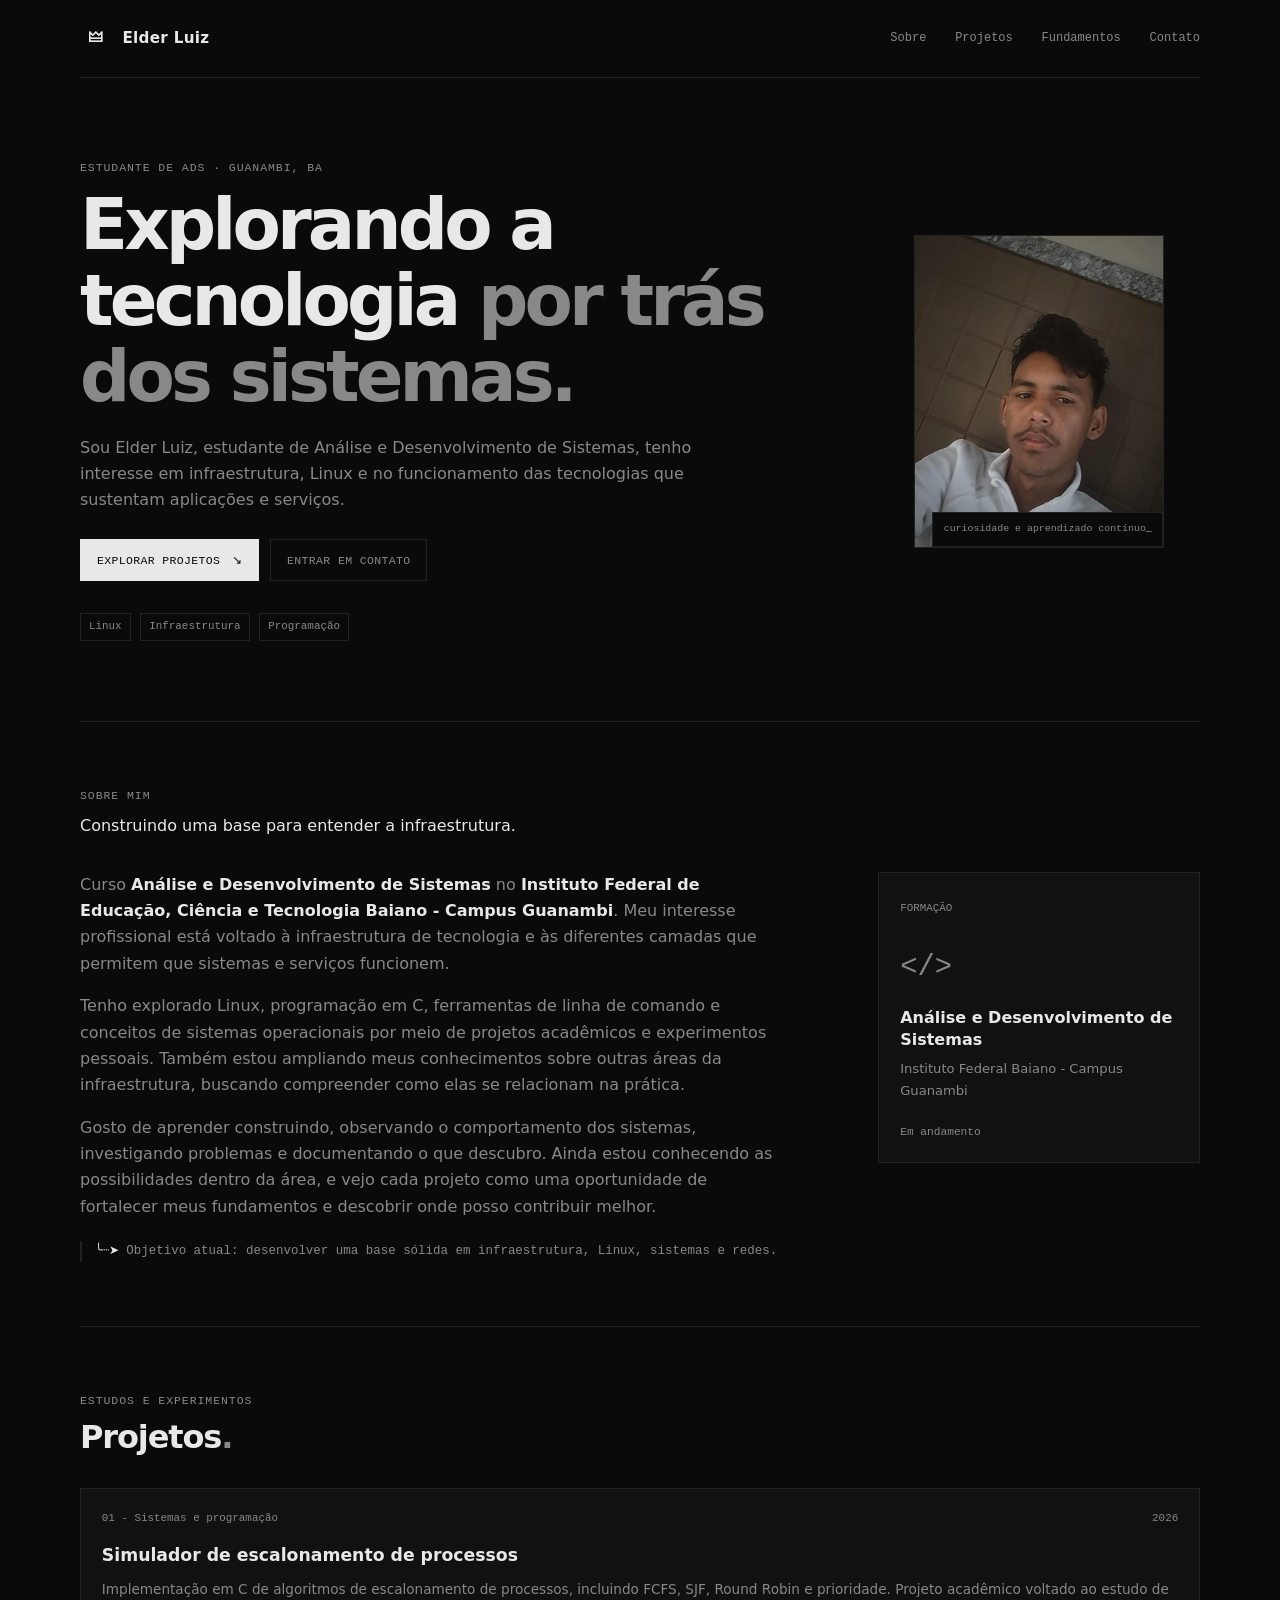
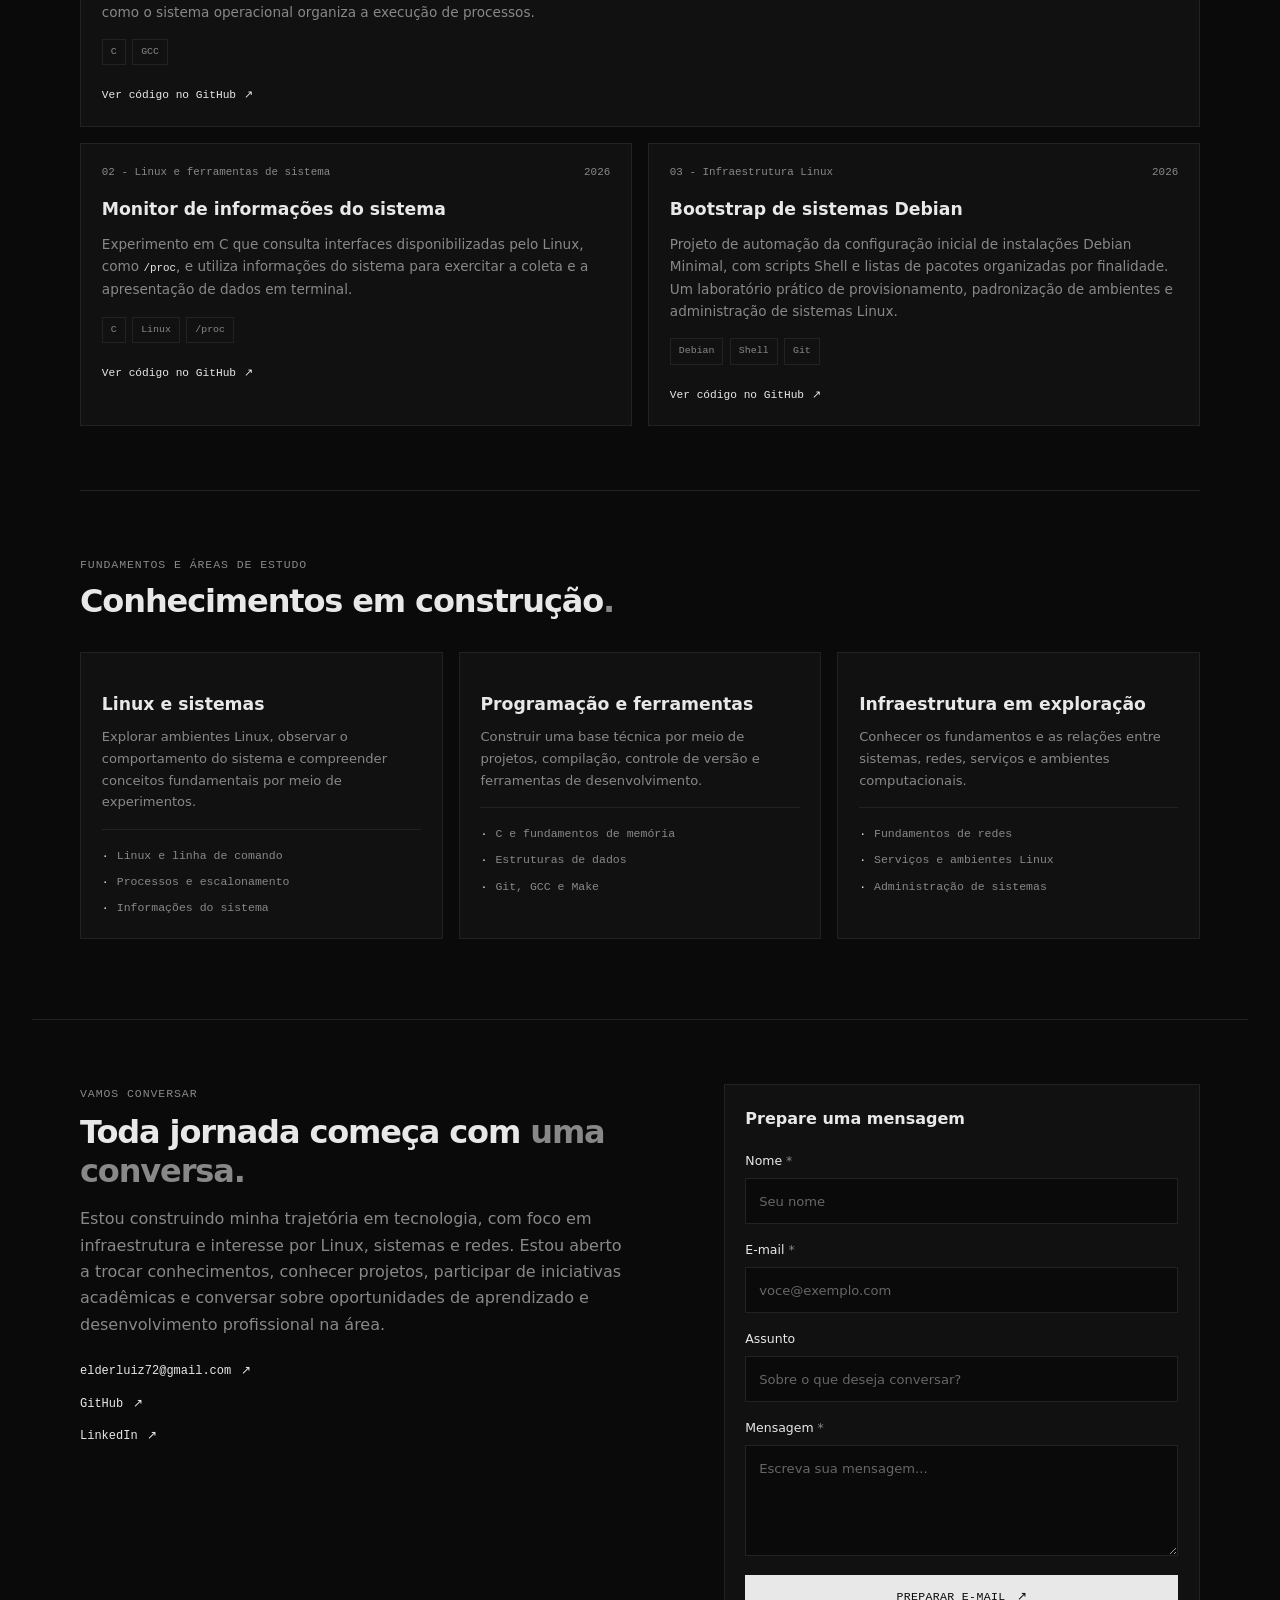
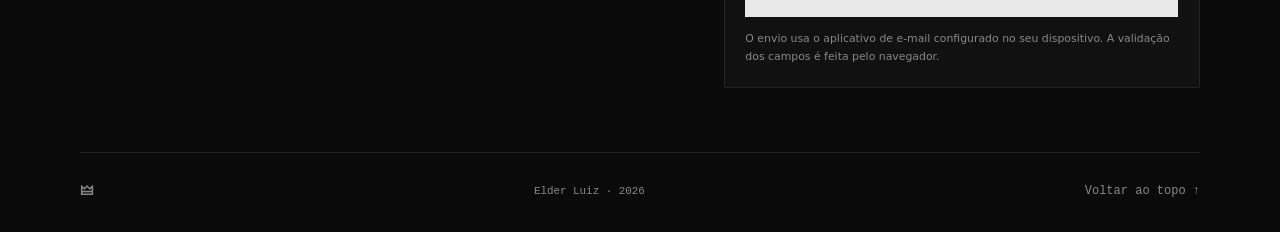
<file: index.html>
<!doctype html>
<html lang="pt-BR">
<head>
  <meta charset="UTF-8">
  <meta name="viewport" content="width=device-width, initial-scale=1.0">
  <meta name="description" content="Portfólio de Elder Luiz. Estudante de ADS - Infraestrutura, Linux e sistemas.">
  <meta name="author" content="Elder Luiz">
  <meta name="theme-color" content="#0a0d12">
  <title>Elder Luiz | Sistemas e Infraestrutura</title>
  <link rel="icon" href="assets/favicon.ico" type="image/x-icon">
  <link rel="stylesheet" href="style.css">
</head>

<body>
  <!-- HEADER -->
  <header class="site-header">
    <a class="brand" href="#inicio" aria-label="Elder Luiz - início">
      <span class="brand-mark" aria-hidden="true">🜲</span>
      <span>Elder Luiz</span>
    </a>

    <nav class="main-nav" aria-label="Navegação principal">
      <a href="#sobre">Sobre</a>
      <a href="#projetos">Projetos</a>
      <a href="#habilidades">Fundamentos</a>
      <a href="#contato">Contato</a>
    </nav>
  </header>



  <!-- APRESENTAÇÃO -->
  <main id="conteudo">
    <section class="hero section-shell" id="inicio" aria-labelledby="hero-title">
      <div class="hero-copy">
        <p class="eyebrow">Estudante de ADS · Guanambi, BA</p>

        <h1 id="hero-title">Explorando a tecnologia <span>por trás dos sistemas.</span></h1>

        <p class="hero-lead">
          Sou Elder Luiz, estudante de Análise e Desenvolvimento de Sistemas,
          tenho interesse em infraestrutura, Linux e no funcionamento das tecnologias
          que sustentam aplicações e serviços.
        </p>

        <div class="hero-actions">
          <a class="button button-primary" href="#projetos">
            Explorar projetos <span aria-hidden="true">↘</span>
          </a>
          <a class="button button-quiet" href="#contato">Entrar em contato</a>
        </div>

        <ul class="hero-facts" aria-label="Áreas de interesse">
          <li>Linux</li>
          <li>Infraestrutura</li>
          <li>Programação</li>
        </ul>
      </div>

      <div class="hero-visual">
        <div class="portrait-frame">
          <img src="assets/profile.jpeg" alt="Foto de perfil de Elder Luiz">
          <span class="portrait-tag">curiosidade e aprendizado contínuo<span aria-hidden="true">_</span></span>
        </div>
    </section>



    <!-- SOBRE MIM -->
    <section class="section-shell about-section" id="sobre" aria-labelledby="about-title">
      <div class="section-heading">
        <p class="eyebrow">Sobre mim</p>
        <h12 id="about-title">Construindo uma base para <span>entender a infraestrutura.</span></h2>
      </div>

      <div class="about-grid">
        <div class="about-text">
          <p>
            Curso <strong>Análise e Desenvolvimento de Sistemas</strong> no
            <strong>Instituto Federal de Educação, Ciência e Tecnologia Baiano - Campus Guanambi</strong>.
            Meu interesse profissional está voltado à infraestrutura de tecnologia
            e às diferentes camadas que permitem que sistemas e serviços funcionem.
          </p>

          <p>
            Tenho explorado Linux, programação em C, ferramentas de linha de comando
            e conceitos de sistemas operacionais por meio de projetos acadêmicos e
            experimentos pessoais. Também estou ampliando meus conhecimentos sobre
            outras áreas da infraestrutura, buscando compreender como elas se
            relacionam na prática.
          </p>

          <p>
            Gosto de aprender construindo, observando o comportamento dos sistemas,
            investigando problemas e documentando o que descubro. Ainda estou
            conhecendo as possibilidades dentro da área, e vejo cada projeto como
            uma oportunidade de fortalecer meus fundamentos e descobrir onde posso
            contribuir melhor.
          </p>

          <p class="note-line">
            <span aria-hidden="true">╰┈➤</span>
            Objetivo atual: desenvolver uma base sólida em infraestrutura, Linux, sistemas e redes.
          </p>
        </div>

        <aside class="education-card" aria-label="Formação acadêmica">
          <span class="card-index">FORMAÇÃO</span>
          <div class="education-icon" aria-hidden="true">&lt;/&gt;</div>
          <h3>Análise e Desenvolvimento de Sistemas</h3>
          <p>Instituto Federal Baiano - Campus Guanambi</p>
          <span class="education-status">Em andamento</span>
        </aside>
      </div>
    </section>



    <!-- PROJETOS -->
    <section class="section-shell projects-section" id="projetos" aria-labelledby="projects-title">
      <div class="section-heading heading-with-note">
        <div>
          <p class="eyebrow">Estudos e experimentos</p>
          <h2 id="projects-title">Projetos<span>.</span></h2>
        </div>
      </div>

      <div class="project-grid">
        <article class="project-card project-featured">
          <div class="project-content">
            <div class="project-meta">
              <span>01 - Sistemas e programação</span>
              <span>2026</span>
            </div>
            <h3>Simulador de escalonamento de processos</h3>
            <p>
              Implementação em C de algoritmos de escalonamento de processos,
              incluindo FCFS, SJF, Round Robin e prioridade. Projeto acadêmico
              voltado ao estudo de como o sistema operacional organiza a execução
              de processos.
            </p>
            <ul class="tag-list" aria-label="Tecnologias utilizadas">
              <li>C</li><li>GCC</li>
            </ul>
            <a class="text-link"
               href="https://github.com/elderluiz-dev/ProjetoEscalonamentoSO"
               target="_blank" rel="noopener noreferrer">
              Ver código no GitHub <span aria-hidden="true">↗</span>
            </a>
          </div>
        </article>

        <article class="project-card">
          <div class="project-content">
            <div class="project-meta">
              <span>02 - Linux e ferramentas de sistema</span>
              <span>2026</span>
            </div>
            <h3>Monitor de informações do sistema</h3>
            <p>
              Experimento em C que consulta interfaces disponibilizadas pelo Linux,
              como <code>/proc</code>, e utiliza informações do sistema para
              exercitar a coleta e a apresentação de dados em terminal.
            </p>
            <ul class="tag-list" aria-label="Tecnologias utilizadas">
              <li>C</li><li>Linux</li><li>/proc</li>
            </ul>
            <a class="text-link"
               href="https://github.com/elderluiz-dev/system-monitor"
               target="_blank" rel="noopener noreferrer">
              Ver código no GitHub <span aria-hidden="true">↗</span>
            </a>
          </div>
        </article>

        <article class="project-card">
          <div class="project-content">
            <div class="project-meta">
              <span>03 - Infraestrutura Linux</span>
              <span>2026</span>
            </div>
            <h3>Bootstrap de sistemas Debian</h3>
            <p>
              Projeto de automação da configuração inicial de instalações
              Debian Minimal, com scripts Shell e listas de pacotes
              organizadas por finalidade. Um laboratório prático de
              provisionamento, padronização de ambientes e administração
              de sistemas Linux.
            </p>
            <ul class="tag-list" aria-label="Tecnologias utilizadas">
              <li>Debian</li><li>Shell</li><li>Git</li>
            </ul>
            <a class="text-link"
              href="https://github.com/elderluiz-dev/linux-bootstrap"
              target="_blank"
              rel="noopener noreferrer">
              Ver código no GitHub <span aria-hidden="true">↗</span>
            </a>
          </div>
        </article>

      </div>
    </section>



    <!-- ÁREAS -->
    <section class="section-shell skills-section" id="habilidades" aria-labelledby="skills-title">
      <div class="section-heading">
        <p class="eyebrow">Fundamentos e áreas de estudo</p>
        <h2 id="skills-title">Conhecimentos em construção<span>.</span></h2>
      </div>

      <div class="skills-grid">
        <article class="skill-card">
          <h3>Linux e sistemas</h3>
          <p>
            Explorar ambientes Linux, observar o comportamento do sistema e
            compreender conceitos fundamentais por meio de experimentos.
          </p>
          <ul>
            <li>Linux e linha de comando</li>
            <li>Processos e escalonamento</li>
            <li>Informações do sistema</li>
          </ul>
        </article>

        <article class="skill-card">
          <h3>Programação e ferramentas</h3>
          <p>
            Construir uma base técnica por meio de projetos, compilação,
            controle de versão e ferramentas de desenvolvimento.
          </p>
          <ul>
            <li>C e fundamentos de memória</li>
            <li>Estruturas de dados</li>
            <li>Git, GCC e Make</li>
          </ul>
        </article>

        <article class="skill-card">
          <h3>Infraestrutura em exploração</h3>
          <p>
            Conhecer os fundamentos e as relações entre sistemas, redes,
            serviços e ambientes computacionais.
          </p>
          <ul>
            <li>Fundamentos de redes</li>
            <li>Serviços e ambientes Linux</li>
            <li>Administração de sistemas</li>
          </ul>
        </article>
      </div>
    </section>



    <!-- CONTATO -->
    <section class="contact-section" id="contato" aria-labelledby="contact-title">
      <div class="section-shell contact-grid">
        <div class="contact-copy">
          <p class="eyebrow">Vamos conversar</p>
          <h2 id="contact-title">Toda jornada começa com <span>uma conversa.</span></h2>
          <p>
            Estou construindo minha trajetória em tecnologia, com foco em
            infraestrutura e interesse por Linux, sistemas e redes. Estou aberto
            a trocar conhecimentos, conhecer projetos, participar de iniciativas
            acadêmicas e conversar sobre oportunidades de aprendizado e
            desenvolvimento profissional na área.
          </p>

          <div class="contact-links">
            <a href="mailto:elderluiz72@gmail.com">
              elderluiz72@gmail.com <span aria-hidden="true">↗</span>
            </a>
            <a href="https://github.com/elderluiz-dev"
               target="_blank" rel="noopener noreferrer">
              GitHub <span aria-hidden="true">↗</span>
            </a>
            <a href="https://www.linkedin.com/in/elder-luiz-2842a5370/"
               target="_blank" rel="noopener noreferrer">
              LinkedIn <span aria-hidden="true">↗</span>
            </a>
          </div>
        </div>

        <form class="contact-form" action="mailto:elderluiz72@gmail.com" method="post" enctype="text/plain">
          <p class="form-heading">Prepare uma mensagem</p>

          <div class="form-field">
            <label for="nome">Nome <span aria-hidden="true">*</span></label>
            <input id="nome" name="Nome" type="text" autocomplete="name"
                   placeholder="Seu nome" required minlength="2">
            <small class="field-hint">Informe pelo menos 2 caracteres.</small>
          </div>

          <div class="form-field">
            <label for="email">E-mail <span aria-hidden="true">*</span></label>
            <input id="email" name="E-mail" type="email" autocomplete="email"
                   placeholder="voce@exemplo.com" required>
            <small class="field-hint">Use um endereço de e-mail válido.</small>
          </div>

          <div class="form-field">
            <label for="assunto">Assunto</label>
            <input id="assunto" name="Assunto" type="text"
                   placeholder="Sobre o que deseja conversar?">
          </div>

          <div class="form-field">
            <label for="mensagem">Mensagem <span aria-hidden="true">*</span></label>
            <textarea id="mensagem" name="Mensagem" rows="4"
                      placeholder="Escreva sua mensagem..." required minlength="10"></textarea>
            <small class="field-hint">A mensagem deve ter pelo menos 10 caracteres.</small>
          </div>

          <button class="button button-primary submit-button" type="submit">
            Preparar e-mail <span aria-hidden="true">↗</span>
          </button>
          <p class="form-note">
            O envio usa o aplicativo de e-mail configurado no seu dispositivo.
            A validação dos campos é feita pelo navegador.
          </p>
        </form>
      </div>
    </section>
  </main>



  <!-- FOOTER -->
  <footer class="site-footer">
    <a class="footer-brand" href="#inicio" aria-label="Voltar ao início">🜲</a>
    <p>Elder Luiz · 2026</p>
    <a href="#inicio">Voltar ao topo ↑</a>
  </footer>
</body>
</html>
</file>
<file: style.css>
/* BASE */
:root {
  --fundo: #0a0a0a;
  --texto: #e8e8e8;
  --texto-fraco: #888;
  --borda: #222;
  --card: #111;
  --mono: "JetBrains Mono", "SFMono-Regular", Consolas, monospace;
  --sans: "Plus Jakarta Sans", system-ui, sans-serif;
  --largura: 1120px;
}

* {
  margin: 0;
  padding: 0;
  box-sizing: border-box;
}

html {
  scroll-behavior: smooth;
}

body {
  background: var(--fundo);
  color: var(--texto);
  font-family: var(--sans);
  line-height: 1.65;
  padding: 0 2rem;
  max-width: 1400px;
  margin: 0 auto;
}

img {
  display: block;
  max-width: 100%;
}

a {
  color: inherit;
  text-decoration: none;
}

button,
input,
textarea {
  font: inherit;
}

a:focus-visible,
button:focus-visible,
input:focus-visible,
textarea:focus-visible {
  outline: 2px solid var(--texto);
  outline-offset: 4px;
}

::selection {
  background: var(--texto);
  color: var(--fundo);
}
/*-----------------------------------------------------*/


/* ESTRUTURA */
.section-shell {
  width: min(100%, var(--largura));
  margin-inline: auto;
}

.eyebrow {
  margin-bottom: 0.65rem;
  color: var(--texto-fraco);
  font-family: var(--mono);
  font-size: 0.72rem;
  letter-spacing: 0.08em;
  text-transform: uppercase;
}

h1 {
  max-width: 760px;
  font-size: clamp(2.5rem, 6vw, 4.4rem);
  line-height: 1.08;
  letter-spacing: -0.055em;
  font-weight: 800;
}

h1 span {
  color: var(--texto-fraco);
}

h2 {
  font-size: clamp(1.6rem, 3vw, 2rem);
  line-height: 1.2;
  letter-spacing: -0.035em;
  font-weight: 700;
}

h3 {
  font-size: 1.08rem;
  line-height: 1.35;
  font-weight: 700;
}

p {
  overflow-wrap: anywhere;
}

section.section-shell:not(.hero) {
  padding-block: 4rem;
  border-top: 1px solid var(--borda);
}

.section-heading {
  margin-bottom: 2rem;
}

.section-heading .eyebrow {
  margin-bottom: 0.5rem;
}

.heading-with-note {
  display: flex;
  align-items: end;
  justify-content: space-between;
  gap: 1.5rem;
}
/*-----------------------------------------------------*/


/* CABEÇALHO */
.site-header {
  max-width: var(--largura);
  min-height: 78px;
  margin: 0 auto 4rem;
  display: flex;
  align-items: center;
  justify-content: space-between;
  gap: 2rem;
  border-bottom: 1px solid var(--borda);
}

.brand {
  display: inline-flex;
  align-items: center;
  gap: 0.65rem;
  font-weight: 700;
  font-size: 0.95rem;
  letter-spacing: 0.02em;
}

.brand-mark {
  display: grid;
  place-items: center;
  width: 32px;
  height: 32px;
  font-family: var(--mono);
  font-size: 1rem;
}

.section-heading h2 span,
.contact-copy h2 span {
  color: var(--texto-fraco);
}

.main-nav {
  display: flex;
  gap: 1.8rem;
}

.main-nav a,
.site-footer a:last-child {
  color: var(--texto-fraco);
  font-family: var(--mono);
  font-size: 0.75rem;
  transition: color 160ms ease;
}

.main-nav a:hover,
.site-footer a:last-child:hover {
  color: var(--texto);
}
/*-----------------------------------------------------*/


/* APRESENTAÇÃO */
.hero {
  position: relative;
  min-height: 490px;
  display: grid;
  grid-template-columns: minmax(0, 1.4fr) minmax(220px, 0.6fr);
  align-items: center;
  gap: 3rem;
  padding-top: 1rem;
  padding-bottom: 5rem;
}

.hero-copy {
  min-width: 0;
}

.hero .eyebrow {
  display: flex;
  align-items: center;
  gap: 0.6rem;
}

.hero-lead {
  max-width: 650px;
  margin-top: 1.2rem;
  color: var(--texto-fraco);
  font-size: 1rem;
}

.hero-actions {
  display: flex;
  flex-wrap: wrap;
  gap: 0.7rem;
  margin-top: 1.6rem;
}

.button {
  display: inline-flex;
  align-items: center;
  justify-content: center;
  gap: 0.7rem;
  padding: 0.65rem 1rem;
  border: 1px solid var(--borda);
  background: var(--card);
  color: var(--texto);
  cursor: pointer;
  font-family: var(--mono);
  font-size: 0.72rem;
  text-transform: uppercase;
  letter-spacing: 0.03em;
  transition: border-color 160ms ease, background 160ms ease, color 160ms ease;
}

.button:hover {
  border-color: var(--texto-fraco);
}

.button-primary {
  border-color: var(--texto);
  background: var(--texto);
  color: var(--fundo);
}

.button-primary:hover {
  background: transparent;
  color: var(--texto);
}

.button-quiet {
  background: transparent;
  color: var(--texto-fraco);
}

.button-quiet:hover {
  color: var(--texto);
}

.hero-facts {
  display: flex;
  flex-wrap: wrap;
  gap: 0.6rem;
  margin-top: 2rem;
  list-style: none;
}

.hero-facts li,
.tag-list li {
  padding: 0.25rem 0.5rem;
  border: 1px solid var(--borda);
  color: var(--texto-fraco);
  font-family: var(--mono);
  font-size: 0.68rem;
}

.hero-visual {
  position: relative;
  display: grid;
  place-items: center;
  min-width: 0;
  padding: 1rem 0 2rem;
}

.portrait-frame {
  width: min(100%, 250px);
  aspect-ratio: 4 / 5;
  overflow: hidden;
  border: 1px solid var(--borda);
  background: var(--card);
  filter: grayscale(0);
}

.portrait-frame img {
  width: 100%;
  height: 100%;
  object-fit: cover;
}

.portrait-tag {
  position: absolute;
  right: 0;
  bottom: 0;
  max-width: 250px;
  padding: 0.5rem 0.65rem;
  border: 1px solid var(--borda);
  background: var(--fundo);
  color: var(--texto-fraco);
  font-family: var(--mono);
  font-size: 0.62rem;
}

.portrait-tag span {
  color: var(--texto);
}

.scroll-cue:first-letter {
  color: var(--texto);
}
/*-----------------------------------------------------*/


/* SOBRE */
.about-grid {
  display: grid;
  grid-template-columns: minmax(0, 1.4fr) minmax(240px, 0.6fr);
  align-items: start;
  gap: 3rem;
}

.about-text {
  max-width: 700px;
  color: var(--texto-fraco);
}

.about-text p + p {
  margin-top: 1rem;
}

.about-text strong {
  color: var(--texto);
}

.note-line {
  margin-top: 1.3rem !important;
  padding-left: 0.8rem;
  border-left: 2px solid var(--borda);
  font-family: var(--mono);
  font-size: 0.78rem;
}

.note-line span {
  color: var(--texto);
}

.education-card {
  padding: 1.3rem;
  border: 1px solid var(--borda);
  background: var(--card);
}

.card-index,
.project-meta {
  color: var(--texto-fraco);
  font-family: var(--mono);
  font-size: 0.68rem;
}

.education-icon {
  margin-block: 1.5rem 1rem;
  color: var(--texto-fraco);
  font-family: var(--mono);
  font-size: 1.8rem;
}

.education-card h3 {
  font-size: 1rem;
}

.education-card p {
  margin-top: 0.5rem;
  color: var(--texto-fraco);
  font-size: 0.82rem;
}

.education-status {
  display: flex;
  align-items: center;
  gap: 0.5rem;
  margin-top: 1.3rem;
  color: var(--texto-fraco);
  font-family: var(--mono);
  font-size: 0.7rem;
}
/*-----------------------------------------------------*/


/* PROJETOS */
.project-grid {
  display: grid;
  grid-template-columns: repeat(2, minmax(0, 1fr));
  gap: 1rem;
}

.project-card {
  min-width: 0;
  display: flex;
  flex-direction: column;
  overflow: hidden;
  border: 1px solid var(--borda);
  background: var(--card);
  transition: border-color 180ms ease;
}

.project-card:hover {
  border-color: #555;
}

.project-featured {
  grid-column: 1 / -1;
  display: grid;
}

.project-content {
  display: grid;
  padding: 1.3rem;
}

.project-meta {
  width: 100%;
  display: flex;
  justify-content: space-between;
  gap: 0.8rem;
}

.project-content h3 {
  margin-top: 1rem;
}

.project-content p {
  margin-top: 0.7rem;
  color: var(--texto-fraco);
  font-size: 0.85rem;
}

.project-content code {
  color: var(--texto);
  font-family: var(--mono);
  font-size: 0.8em;
}

.tag-list {
  display: flex;
  flex-wrap: wrap;
  gap: 0.4rem;
  margin-top: 1rem;
  list-style: none;
}

.tag-list li {
  font-size: 0.62rem;
}

.text-link {
  display: inline-flex;
  align-items: center;
  gap: 0.5rem;
  margin-top: auto;
  padding-top: 1.3rem;
  color: var(--texto);
  font-family: var(--mono);
  font-size: 0.7rem;
}

.text-link:hover {
  color: var(--texto-fraco);
}
/*-----------------------------------------------------*/


/* HABILIDADES */
.skills-grid {
  display: grid;
  grid-template-columns: repeat(3, minmax(0, 1fr));
  gap: 1rem;
}

.skill-card {
  padding: 1.3rem;
  border: 1px solid var(--borda);
  background: var(--card);
  transition: border-color 180ms ease;
}

.skill-card:hover {
  border-color: #555;
}

.skill-card h3 {
  margin-top: 1.2rem;
}

.skill-card p {
  margin-top: 0.6rem;
  color: var(--texto-fraco);
  font-size: 0.82rem;
}

.skill-card ul {
  display: flex;
  flex-direction: column;
  gap: 0.45rem;
  margin-top: 1rem;
  padding-top: 1rem;
  border-top: 1px solid var(--borda);
  list-style: none;
  color: var(--texto-fraco);
  font-family: var(--mono);
  font-size: 0.72rem;
}

.skill-card li::before {
  padding-right: 0.5rem;
  color: var(--texto);
  content: "·";
}
/*-----------------------------------------------------*/


/* CONTATO */
.contact-section {
  margin-top: 1rem;
  padding-block: 4rem;
  border-top: 1px solid var(--borda);
}

.contact-grid {
  display: grid;
  grid-template-columns: minmax(0, 1fr) minmax(300px, 0.8fr);
  gap: 3rem;
  align-items: start;
}

.contact-copy h2 {
  max-width: 600px;
}

.contact-copy > p:not(.eyebrow) {
  max-width: 550px;
  margin-top: 1rem;
  color: var(--texto-fraco);
}

.contact-links {
  display: flex;
  flex-direction: column;
  align-items: flex-start;
  gap: 0.8rem;
  margin-top: 1.5rem;
}

.contact-links a {
  display: inline-flex;
  align-items: center;
  gap: 0.6rem;
  font-family: var(--mono);
  font-size: 0.75rem;
}

.contact-links a:hover {
  color: var(--texto-fraco);
}

.contact-form {
  padding: 1.3rem;
  border: 1px solid var(--borda);
  background: var(--card);
}

.form-heading {
  margin-bottom: 1.2rem;
  font-size: 1rem;
  font-weight: 700;
}

.form-field {
  display: flex;
  flex-direction: column;
  gap: 0.4rem;
  margin-top: 1rem;
}

.form-field label {
  font-size: 0.78rem;
}

.form-field label span {
  color: var(--texto-fraco);
}

.form-field input,
.form-field textarea {
  width: 100%;
  padding: 0.7rem 0.8rem;
  border: 1px solid var(--borda);
  border-radius: 0;
  background: var(--fundo);
  color: var(--texto);
  font-size: 0.82rem;
  transition: border-color 160ms ease;
}

.form-field textarea {
  min-height: 110px;
  resize: vertical;
}

.form-field input::placeholder,
.form-field textarea::placeholder {
  color: #666;
}

.form-field input:focus,
.form-field textarea:focus {
  border-color: #777;
  outline: 1px solid #777;
  outline-offset: 0;
}

.form-field input:user-invalid,
.form-field textarea:user-invalid {
  border-color: #999;
}

.field-hint {
  display: none;
  color: #aaa;
  font-size: 0.7rem;
}

.form-field input:user-invalid ~ .field-hint,
.form-field textarea:user-invalid ~ .field-hint {
  display: block;
}

.submit-button {
  width: 100%;
  margin-top: 1.2rem;
}

.form-note {
  margin-top: 0.8rem;
  color: var(--texto-fraco);
  font-size: 0.68rem;
}
/*-----------------------------------------------------*/


/* FOOTER */
.site-footer {
  max-width: var(--largura);
  min-height: 80px;
  display: flex;
  align-items: center;
  justify-content: space-between;
  gap: 1rem;
  margin: 0 auto;
  border-top: 1px solid var(--borda);
  color: var(--texto-fraco);
}

.footer-brand {
  font-family: var(--mono);
  font-size: 0.9rem;
  font-weight: 700;
}

.site-footer p {
  font-family: var(--mono);
  font-size: 0.68rem;
}
/*-----------------------------------------------------*/
/*-----------------------------------------------------*/




/* RESPONSIVIDADE */
@media (max-width: 850px) {
  body {
    padding-inline: 1.5rem;
  }

  .hero {
    grid-template-columns: minmax(0, 1.2fr) minmax(180px, 0.8fr);
    gap: 2rem;
  }

  .about-grid,
  .contact-grid {
    gap: 2rem;
  }

  .project-featured {
    grid-template-columns: minmax(0, 0.8fr) minmax(0, 1.2fr);
  }

  .project-content {
    padding: 1rem;
  }

  .skills-grid {
    gap: 0.7rem;
  }

  .skill-card {
    padding: 1rem;
  }
}

@media (max-width: 640px) {
  body {
    padding-inline: 1rem;
  }

  .site-header {
    align-items: flex-start;
    flex-direction: column;
    justify-content: center;
    gap: 1rem;
    margin-bottom: 2.5rem;
    padding-block: 1rem;
  }

  .main-nav {
    width: 100%;
    justify-content: space-between;
    gap: 0.7rem;
  }

  .main-nav a {
    font-size: 0.67rem;
  }

  .hero {
    min-height: 0;
    grid-template-columns: 1fr;
    gap: 1rem;
    padding-bottom: 5rem;
  }

  h1 {
    font-size: clamp(2.5rem, 11vw, 3.8rem);
  }

  .hero-visual {
    width: min(100%, 300px);
    justify-self: center;
    padding: 1rem 0 2.5rem;
  }

  .portrait-frame {
    width: 78%;
  }

  .portrait-tag {
    right: 0;
    bottom: 0;
  }

  .scroll-cue {
    bottom: 1.3rem;
  }

  section.section-shell:not(.hero) {
    padding-block: 3rem;
  }

  .heading-with-note {
    align-items: flex-start;
    flex-direction: column;
    gap: 0.6rem;
  }

  .about-grid,
  .project-grid,
  .skills-grid,
  .contact-grid {
    grid-template-columns: 1fr;
  }

  .project-featured {
    grid-column: auto;
    grid-template-columns: 1fr;
  }

  .contact-section {
    padding-block: 3rem;
  }

  .site-footer {
    align-items: flex-start;
    flex-wrap: wrap;
    padding-block: 1.2rem;
  }

  .site-footer p {
    order: 3;
    width: 100%;
  }
}

@media (max-width: 380px) {
  .hero-actions {
    align-items: stretch;
    flex-direction: column;
  }

  .button {
    width: 100%;
  }

  .main-nav a {
    font-size: 0.62rem;
  }

  .project-meta {
    font-size: 0.6rem;
  }
}

@media (prefers-reduced-motion: reduce) {
  *,
  *::before,
  *::after {
    scroll-behavior: auto !important;
    transition-duration: 0.01ms !important;
  }
}
</file>
